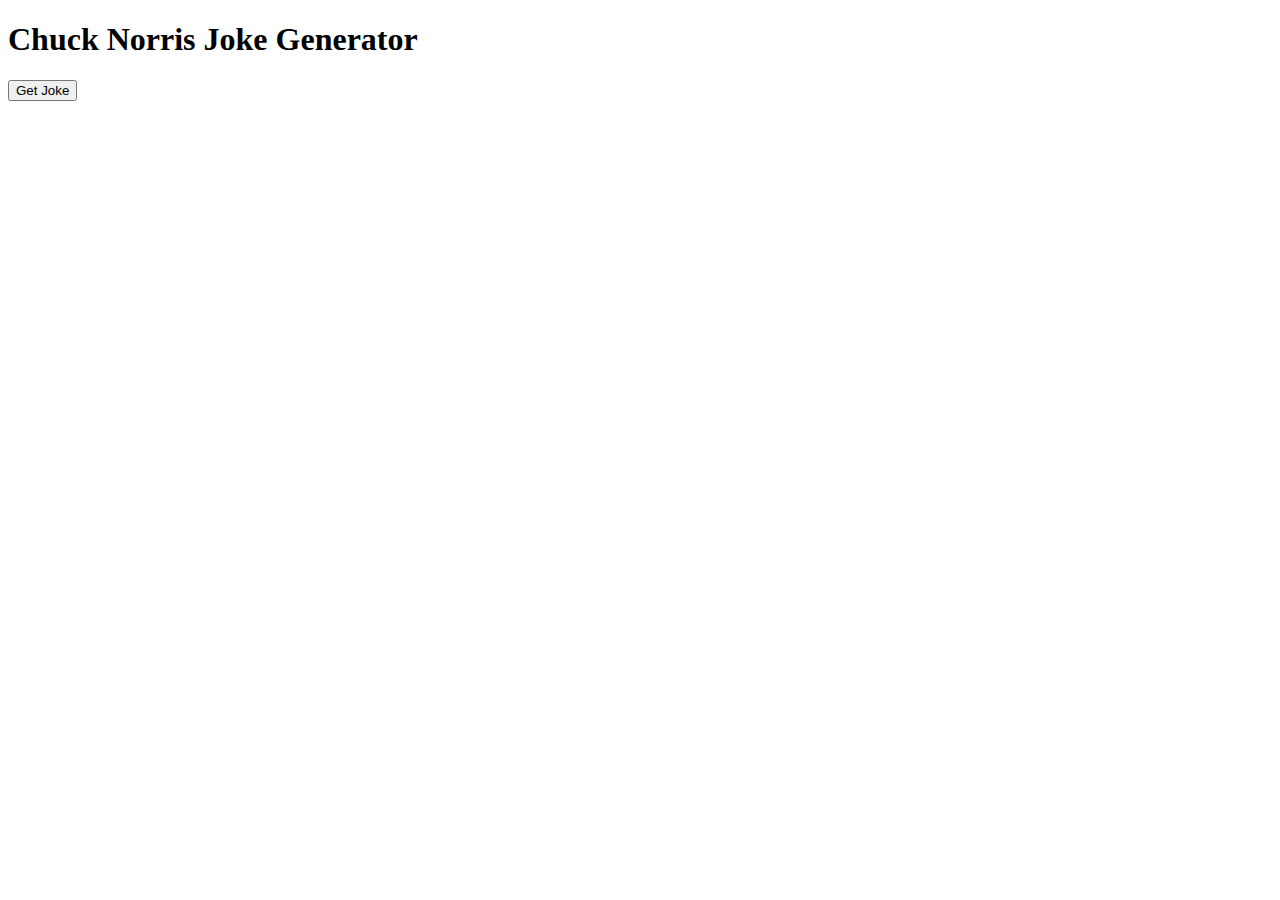
<file: index.html>
<!DOCTYPE html>
<html lang="en">

<head>
    <meta charset="UTF-8">
    <meta name="viewport" content="width=device-width, initial-scale=1.0">
    <title>Chuck Norris Joke Generator</title>
</head>

<body>
    <h1>Chuck Norris Joke Generator</h1>
    <button onclick="getJoke()">Get Joke</button>
    <p id="joke"></p>

    <script src="script.js"></script>
</body>
<script src="./script.js"></script>

</html>
</file>
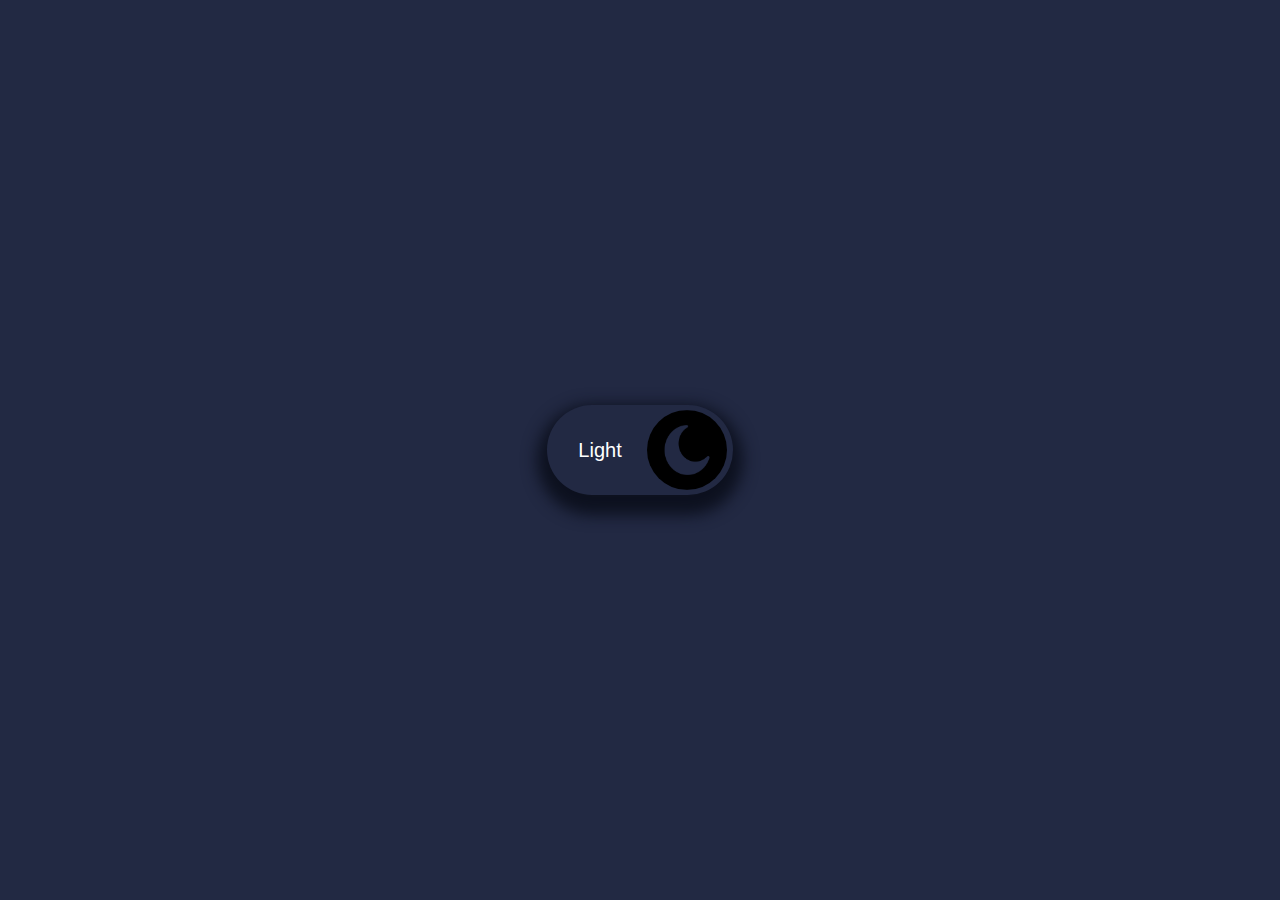
<file: Dark Mode Toggle/Index.html>
<!DOCTYPE html>
<html lang="en">

<head>
    <meta charset="UTF-8">
    <meta name="viewport" content="width=device-width, initial-scale=1.0">
    <title>Document</title>
    <link rel="stylesheet" href="./Style.css">
</head>

<body>
    <div class="body">
        <button>
            <p>Light</p>
            <div class="slider"><img src="./imgs/dark-mode-icon.png" alt=""></div>
        </button>
    </div>
</body>
<script src="./Script.js"></script>

</html>
</file>
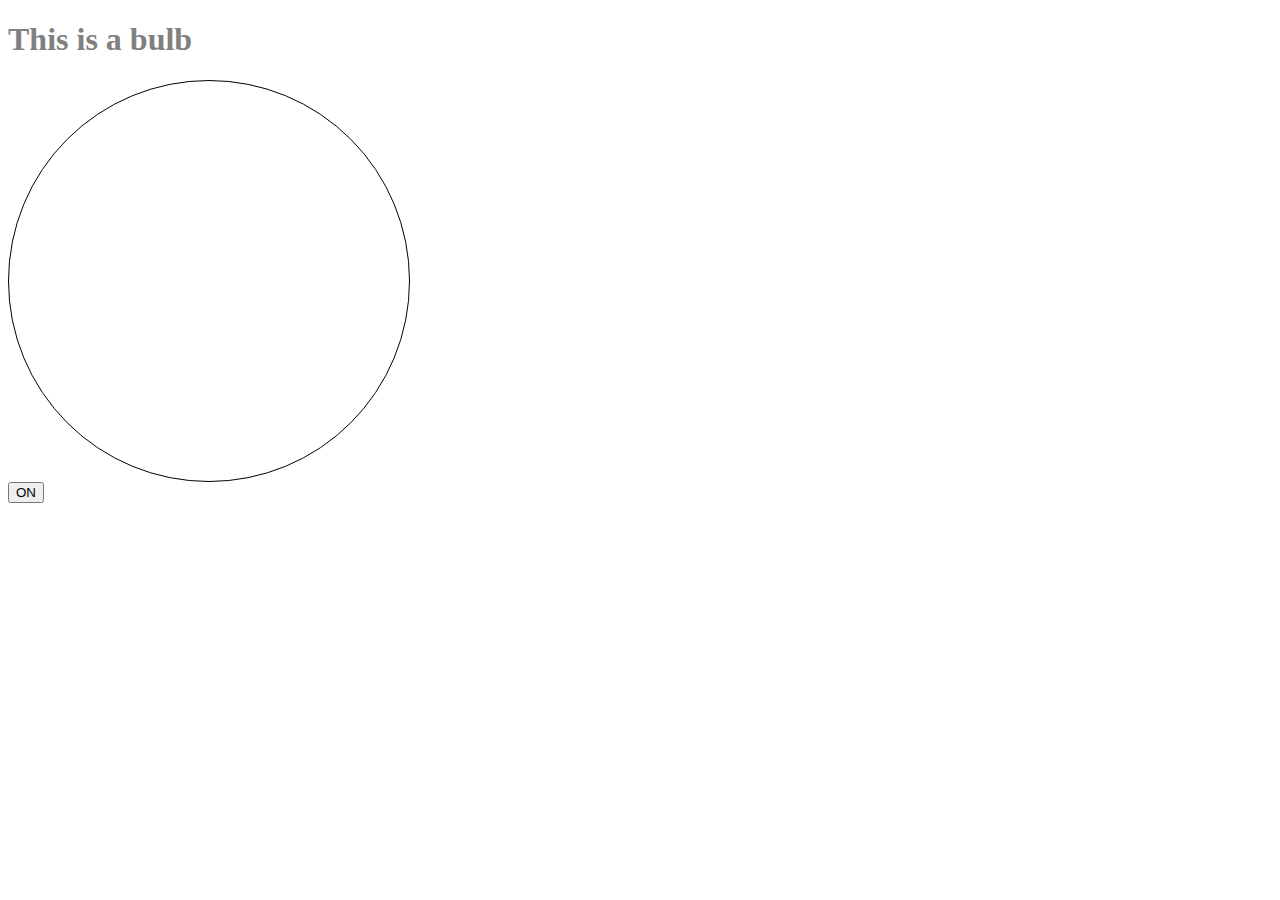
<file: dom.html>
<!DOCTYPE html>
<html lang="en">

<head>
    <meta charset="UTF-8">
    <meta name="viewport" content="width=device-width, initial-scale=1.0">
    <link rel="stylesheet" href="./dom.css">
    <title>Document</title>
</head>

<body>
    <h1>This is a bulb</h1>
    <div class="circle"></div>
    <button>ON</button>
</body>
<script src="./dom.js"></script>

</html>
</file>
<file: Dark Mode Toggle/Style.css>
body {
  overflow-x: hidden;
  margin: 0;
  padding: 0;
  box-sizing: border-box;
}

.body {
  width: 100vw;
  height: 100vh;
  display: flex;
  align-items: center;
  justify-content: center;
  background-color: #222943;
  transition: 0.5s ease-in-out;
}

button {
  display: flex;
  align-items: center;
  justify-content: center;
  border-radius: 100px;
  background-color: #222943;
  padding: 5px 6px;
  border: none;
  box-shadow: 0px 10px 15px 10px #0d111f;
  cursor: pointer;
}

button img {
  width: 80px;
  height: 80px;
  border-radius: 100px;
  transition: 1s ease-in-out;
}

.slider {
  display: flex;
  align-items: center;
  justify-content: center;
  transition: 1s ease-in-out;
}

p {
  text-align: center;
  padding: 0 25px;
  color: white;
  font-size: 20px;
  transition: 1s ease-in-out;
}
</file>
<file: dom.css>
h1 {
  color: gray;
}
.circle {
  width: 400px;
  height: 400px;
  border-radius: 10000px;
  border: 1px solid black;
}
</file>
